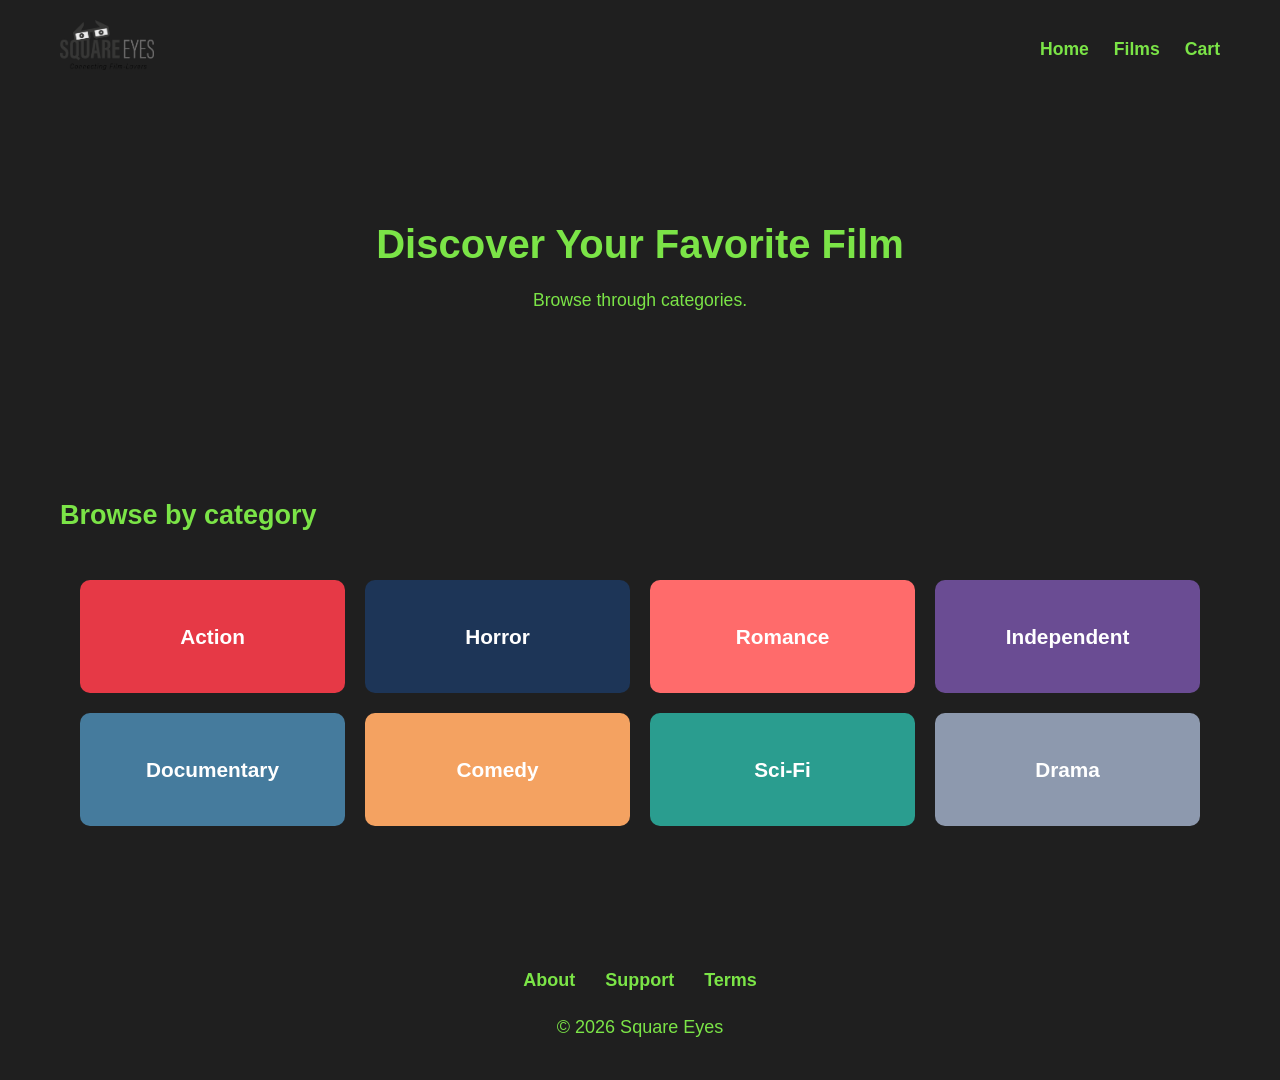
<file: index.html>
<!DOCTYPE html>
<html lang="en">
<head>
  <meta charset="UTF-8" />
  <meta name="viewport" content="width=device-width, initial-scale=1.0" />
  <title>Square Eyes – Home</title>
  <meta name="description" content="Film categories on Square Eyes." />
  <link rel="stylesheet" href="styles.css" />
</head>

<body>

  <!-- main-header-->
  <header class="main-header">
    <a href="index.html" class="logo">
      <img src="images/noroff-logo.png" alt="Square Eyes logo" />
    </a>

    <nav class="main-nav">
      <ul>
        <li><a href="index.html">Home</a></li>
        <li><a href="films.html">Films</a></li>
        <li><a href="cart.html">Cart</a></li>
      </ul>
    </nav>
  </header>

  <!-- Start page -->
  <main>

    <!-- Start page: hero-page -->
    <section class="hero">
      <h1>Discover Your Favorite Film</h1>
      <p>Browse through categories.</p>
    </section>

    <!-- Links -->
    <section>
      <h2>Browse by category</h2>
      <div class="category-grid">

        <a href="films.html" class="category-box action">Action</a>
        <a href="films.html" class="category-box horror">Horror</a>
        <a href="films.html" class="category-box romance">Romance</a>
        <a href="films.html" class="category-box independent">Independent</a>

        <a href="films.html" class="category-box documentary">Documentary</a>
        <a href="films.html" class="category-box comedy">Comedy</a>
        <a href="films.html" class="category-box scifi">Sci‑Fi</a>
        <a href="films.html" class="category-box drama">Drama</a>

      </div>
    </section>

  </main>

  <!-- Footer-links -->
  <footer>
    <div class="footer-links">
      <a href="#">About</a>
      <a href="#">Support</a>
      <a href="#">Terms</a>
    </div>
    <p>© 2026 Square Eyes</p>
  </footer>

</body>
</html>
</file>
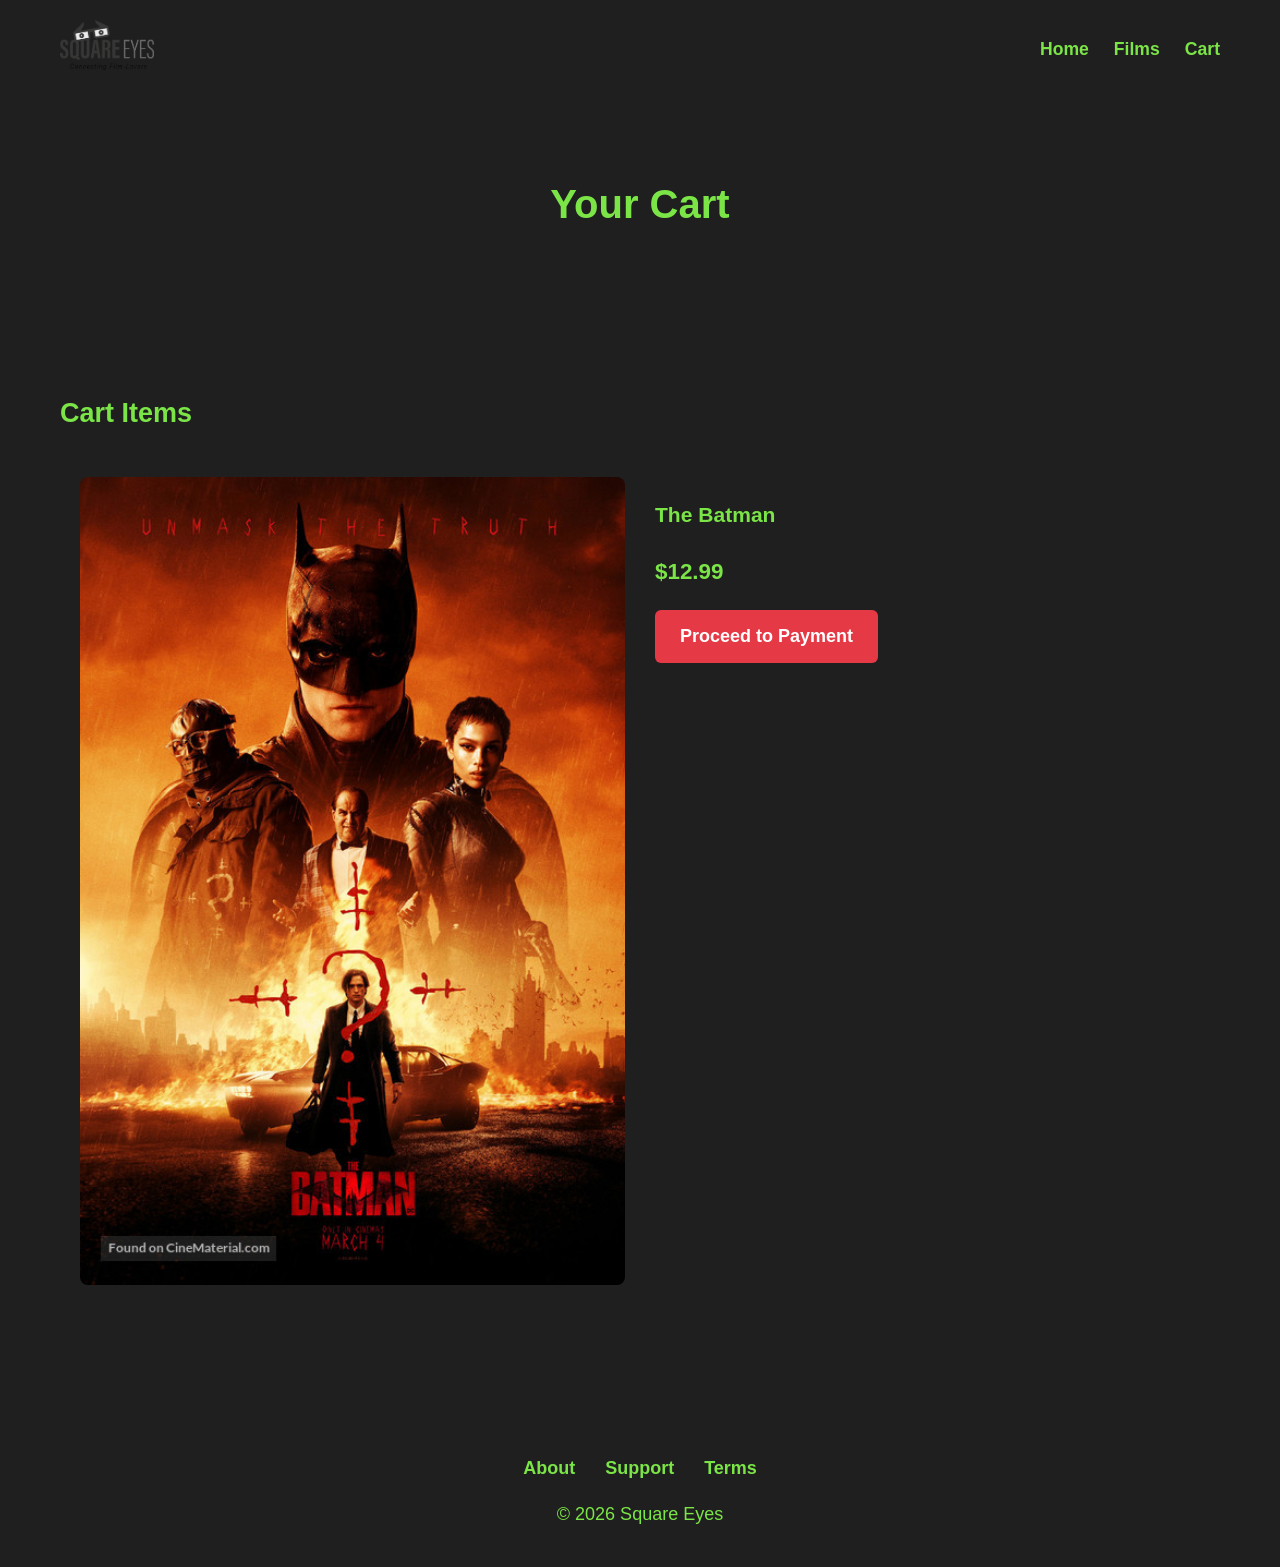
<file: cart.html>
<!DOCTYPE html>
<html lang="en">
<head>
  <meta charset="UTF-8" />
  <meta name="viewport" content="width=device-width, initial-scale=1.0" />
  <title>Square Eyes – Cart</title>
  <meta name="description" content="View items in your cart and proceed to payment on Square Eyes." />
  <link rel="stylesheet" href="styles.css" />
</head>

<body>

  <!-- Header-logo-navigation -->
  <header class="main-header">
    <a href="index.html" class="logo">
      <img src="images/noroff-logo.png" alt="Square Eyes logo" />
    </a>

    <nav class="main-nav">
      <ul>
        <li><a href="index.html">Home</a></li>
        <li><a href="films.html">Films</a></li>
        <li><a href="cart.html">Cart</a></li>
      </ul>
    </nav>
  </header>

  <!-- Main -->
  <main>

    <!-- Cart page -->
    <section class="product-title">
      <h1>Your Cart</h1>
    </section>

    <!-- Cart items -->
    <section>
      <h2>Cart Items</h2>

      <div class="product-layout">

        <!-- Product image -->
        <div class="product-image">
          <img src="images/film1.jpg" alt="The Batman movie cover" />
        </div>

        <!-- Product info -->
        <div class="product-info">
          <h3>The Batman</h3>

          <p class="product-price">$12.99</p>

          <a href="payment.html" class="cta-button">Proceed to Payment</a>
        </div>

      </div>
    </section>

  </main>

  <!-- Footer -->
  <footer>
    <div class="footer-links">
      <a href="#">About</a>
      <a href="#">Support</a>
      <a href="#">Terms</a>
    </div>
    <p>© 2026 Square Eyes</p>
  </footer>

</body>
</html>
</file>
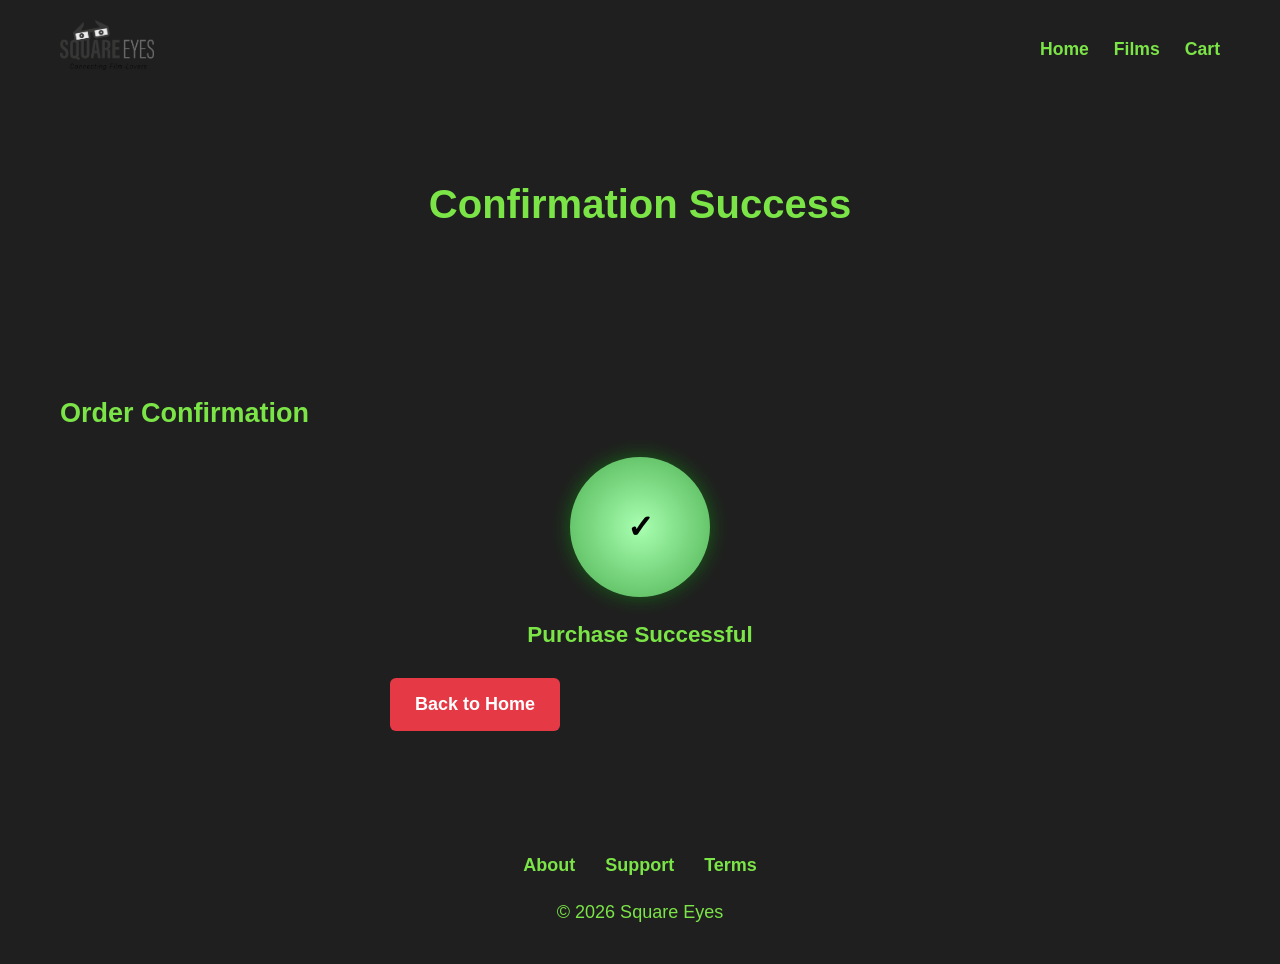
<file: confirmation.html>
<!DOCTYPE html>
<html lang="en">
<head>
  <meta charset="UTF-8" />
  <meta name="viewport" content="width=device-width, initial-scale=1.0" />
  <title>Square Eyes – Confirmation</title>
  <meta name="description" content="Your purchase on Square Eyes was successful. View confirmation details here." />
  <link rel="stylesheet" href="styles.css" />
</head>

<body>

  <!-- Header-logo-navigation -->
  <header class="main-header">
    <a href="index.html" class="logo">
      <img src="images/noroff-logo.png" alt="Square Eyes logo" />
    </a>

    <nav class="main-nav">
      <ul>
        <li><a href="index.html">Home</a></li>
        <li><a href="films.html">Films</a></li>
        <li><a href="cart.html">Cart</a></li>
      </ul>
    </nav>
  </header>

  <!-- Main -->
  <main>

    <!-- Confirmation page -->
    <section class="product-title">
      <h1>Confirmation Success</h1>
    </section>

    <!-- Confirmation content -->
    <section>
      <h2>Order Confirmation</h2>

      <div class="confirmation-wrapper">

        <!-- Success icon -->
        <div class="confirmation-circle">
          <span class="check-text" aria-label="Success">✓</span>
        </div>

        <!-- Success message -->
        <p class="confirmation-message">Purchase Successful</p>

        <!-- Back button -->
        <div class="confirmation-button-wrapper">
          <a href="index.html" class="cta-button">Back to Home</a>
        </div>

      </div>
    </section>

  </main>

  <!-- Footer -->
  <footer>
    <div class="footer-links">
      <a href="#">About</a>
      <a href="#">Support</a>
      <a href="#">Terms</a>
    </div>
    <p>© 2026 Square Eyes</p>
  </footer>

</body>
</html>
</file>
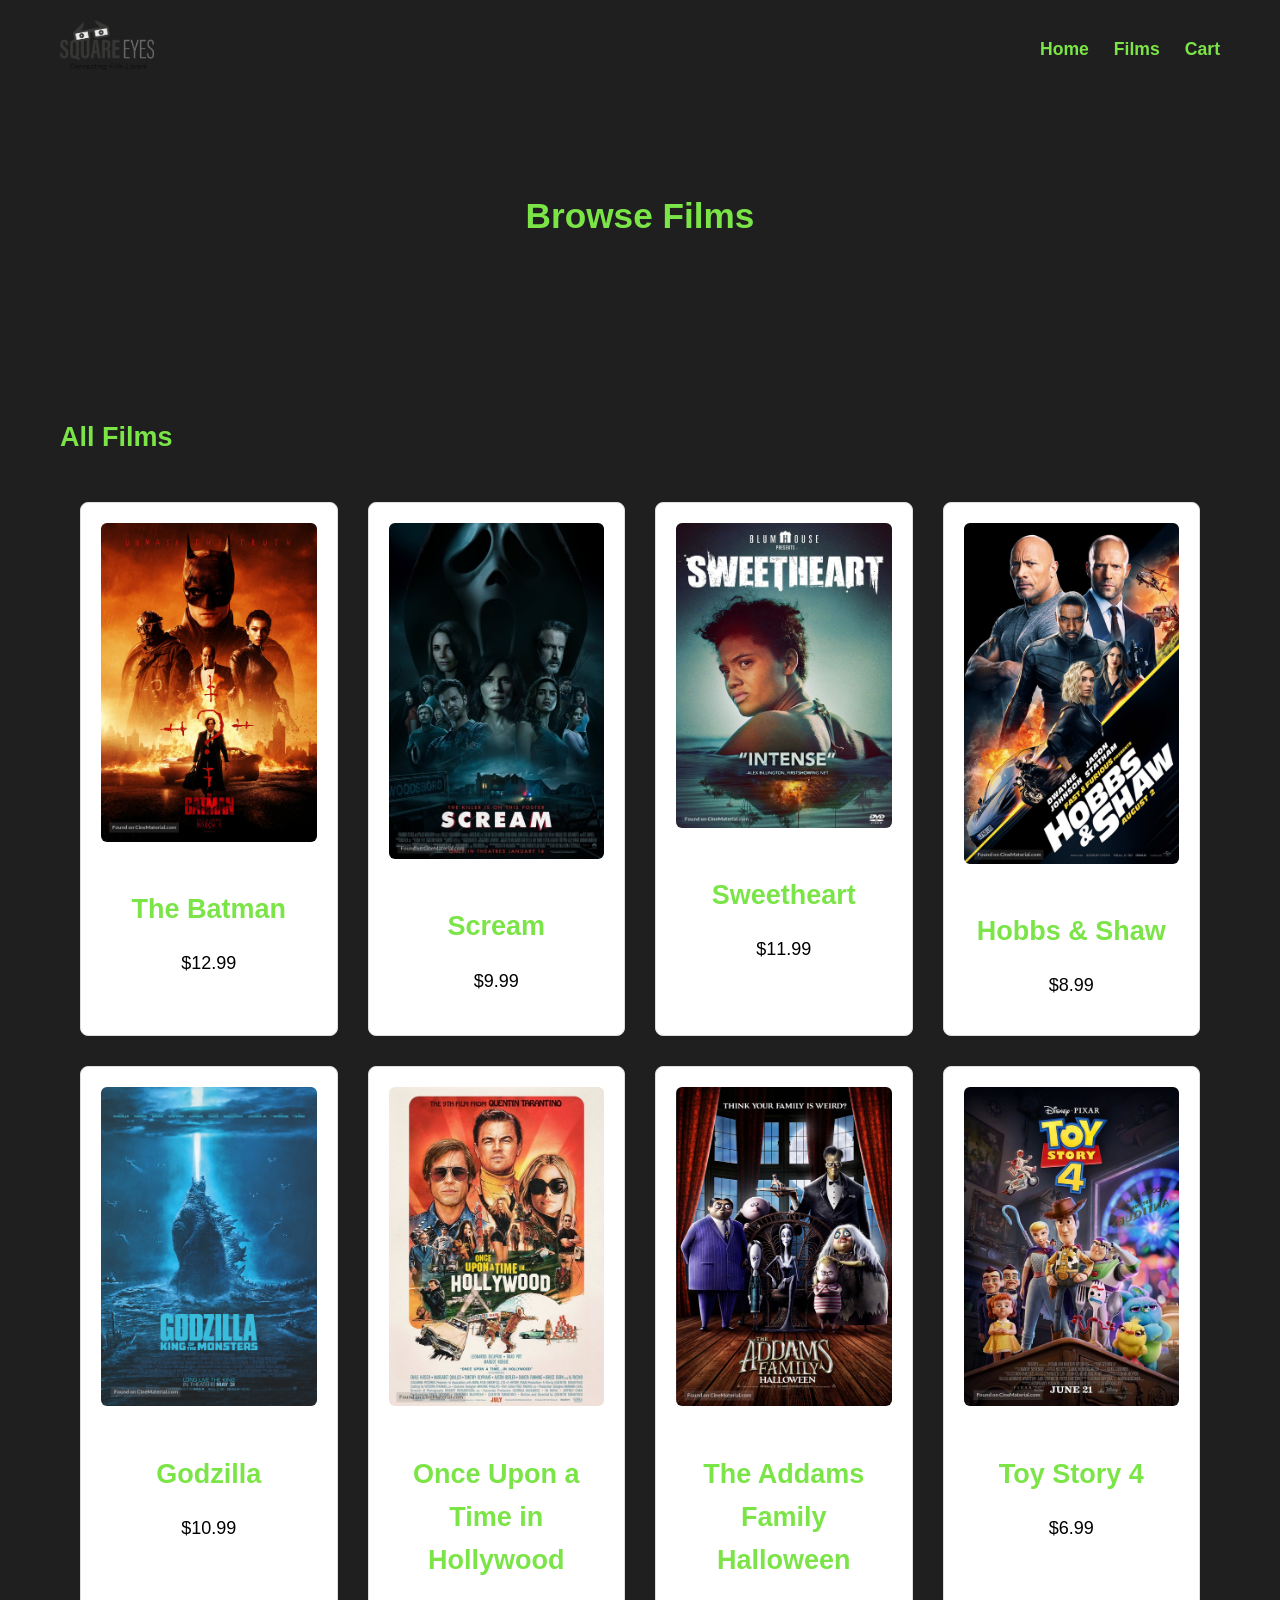
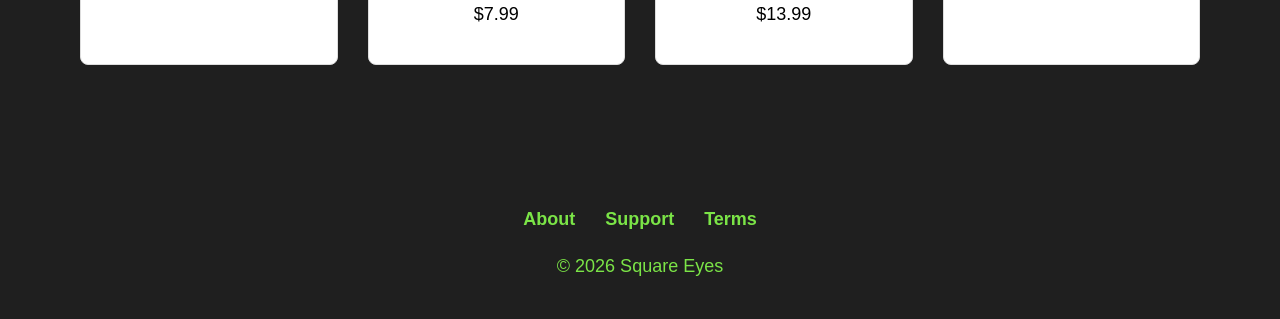
<file: films.html>
<!DOCTYPE html>
<html lang="en">
<head>
  <meta charset="UTF-8" />
  <meta name="viewport" content="width=device-width, initial-scale=1.0" />
  <title>Square Eyes – Films</title>
  <meta name="description" content="Browse a selection of films on Square Eyes." />
  <link rel="stylesheet" href="styles.css" />
</head>

<body>

  <!-- Header -->
  <header class="main-header">
    <a href="index.html" class="logo">
      <img src="images/noroff-logo.png" alt="Square Eyes logo" />
    </a>

    <nav class="main-nav">
      <ul>
        <li><a href="index.html">Home</a></li>
        <li><a href="films.html">Films</a></li>
        <li><a href="cart.html">Cart</a></li>
      </ul>
    </nav>
  </header>

  <!-- Main -->
  <main>

    <!-- Page film -->
    <section class="films-title">
      <h1>Browse Films</h1>
    </section>

    <!-- Film section -->
    <section>
      <h2>All Films</h2>
      <div class="film-grid">

        <!-- Film 1 -->
        <a href="product.html" class="film-card">
          <img src="images/film1.jpg" alt="The Batman movie cover" />
          <h2>The Batman</h2>
          <p>$12.99</p>
        </a>

        <!-- Film 2 -->
        <a href="product.html" class="film-card">
          <img src="images/film2.jpg" alt="Scream movie cover" />
          <h2>Scream</h2>
          <p>$9.99</p>
        </a>

        <!-- Film 3 -->
        <a href="product.html" class="film-card">
          <img src="images/film3.jpg" alt="Sweetheart movie cover" />
          <h2>Sweetheart</h2>
          <p>$11.99</p>
        </a>

        <!-- Film 4 -->
        <a href="product.html" class="film-card">
          <img src="images/film4.jpg" alt="Hobbs and Shaw movie cover" />
          <h2>Hobbs & Shaw</h2>
          <p>$8.99</p>
        </a>

        <!-- Film 5 -->
        <a href="product.html" class="film-card">
          <img src="images/film5.jpg" alt="Godzilla movie cover" />
          <h2>Godzilla</h2>
          <p>$10.99</p>
        </a>

        <!-- Film 6 -->
        <a href="product.html" class="film-card">
          <img src="images/film6.jpg" alt="Once Upon a Time in Hollywood movie cover" />
          <h2>Once Upon a Time in Hollywood</h2>
          <p>$7.99</p>
        </a>

        <!-- Film 7 -->
        <a href="product.html" class="film-card">
          <img src="images/film7.jpg" alt="The Addams Family Halloween movie cover" />
          <h2>The Addams Family Halloween</h2>
          <p>$13.99</p>
        </a>

        <!-- Film 8 -->
        <a href="product.html" class="film-card">
          <img src="images/film8.jpg" alt="Toy Story 4 movie cover" />
          <h2>Toy Story 4</h2>
          <p>$6.99</p>
        </a>

      </div>
    </section>

  </main>

  <!-- Footer -->
  <footer>
    <div class="footer-links">
      <a href="#">About</a>
      <a href="#">Support</a>
      <a href="#">Terms</a>
    </div>
    <p>© 2026 Square Eyes</p>
  </footer>

</body>
</html>
</file>
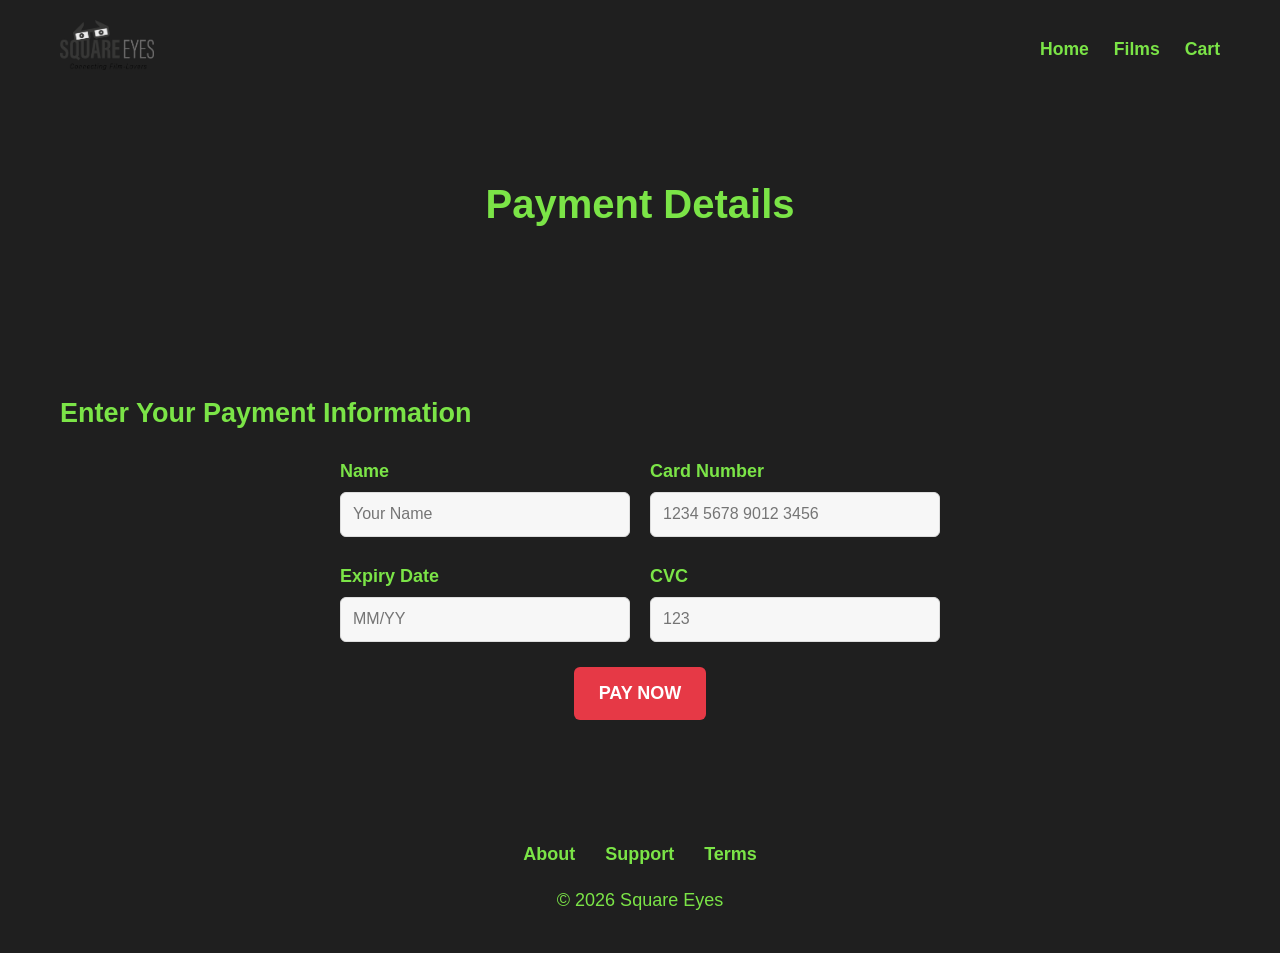
<file: payment.html>
<!DOCTYPE html>
<html lang="en">
<head>
  <meta charset="UTF-8" />
  <meta name="viewport" content="width=device-width, initial-scale=1.0" />
  <title>Square Eyes – Payment</title>
  <meta name="description" content="Enter your payment details to complete your purchase on Square Eyes." />
  <link rel="stylesheet" href="styles.css" />
</head>

<body>

  <!-- Header-logo-navigation -->
  <header class="main-header">
    <a href="index.html" class="logo">
      <img src="images/noroff-logo.png" alt="Square Eyes logo" />
    </a>

    <nav class="main-nav">
      <ul>
        <li><a href="index.html">Home</a></li>
        <li><a href="films.html">Films</a></li>
        <li><a href="cart.html">Cart</a></li>
      </ul>
    </nav>
  </header>

  <!-- Main -->
  <main>

    <!-- Payment page -->
    <section class="product-title">
      <h1>Payment Details</h1>
    </section>

    <!-- Payment form -->
    <section>
      <h2>Enter Your Payment Information</h2>

      <div class="payment-form">

        <!-- Row 1 -->
        <div class="payment-row">
          <div class="payment-field">
            <label for="name">Name</label>
            <input id="name" type="text" placeholder="Your Name" aria-label="Name" />
          </div>

          <div class="payment-field">
            <label for="card-number">Card Number</label>
            <input id="card-number" type="text" placeholder="1234 5678 9012 3456" aria-label="Card Number" />
          </div>
        </div>

        <!-- Row 2 -->
        <div class="payment-row">
          <div class="payment-field">
            <label for="expiry">Expiry Date</label>
            <input id="expiry" type="text" placeholder="MM/YY" aria-label="Expiry Date" />
          </div>

          <div class="payment-field">
            <label for="cvc">CVC</label>
            <input id="cvc" type="text" placeholder="123" aria-label="CVC" />
          </div>
        </div>

        <!-- Pay button -->
        <div class="payment-button-wrapper">
          <a href="confirmation.html" class="cta-button">PAY NOW</a>
        </div>

      </div>
    </section>

  </main>

  <!-- Footer -->
  <footer>
    <div class="footer-links">
      <a href="#">About</a>
      <a href="#">Support</a>
      <a href="#">Terms</a>
    </div>
    <p>© 2026 Square Eyes</p>
  </footer>

</body>
</html>
</file>
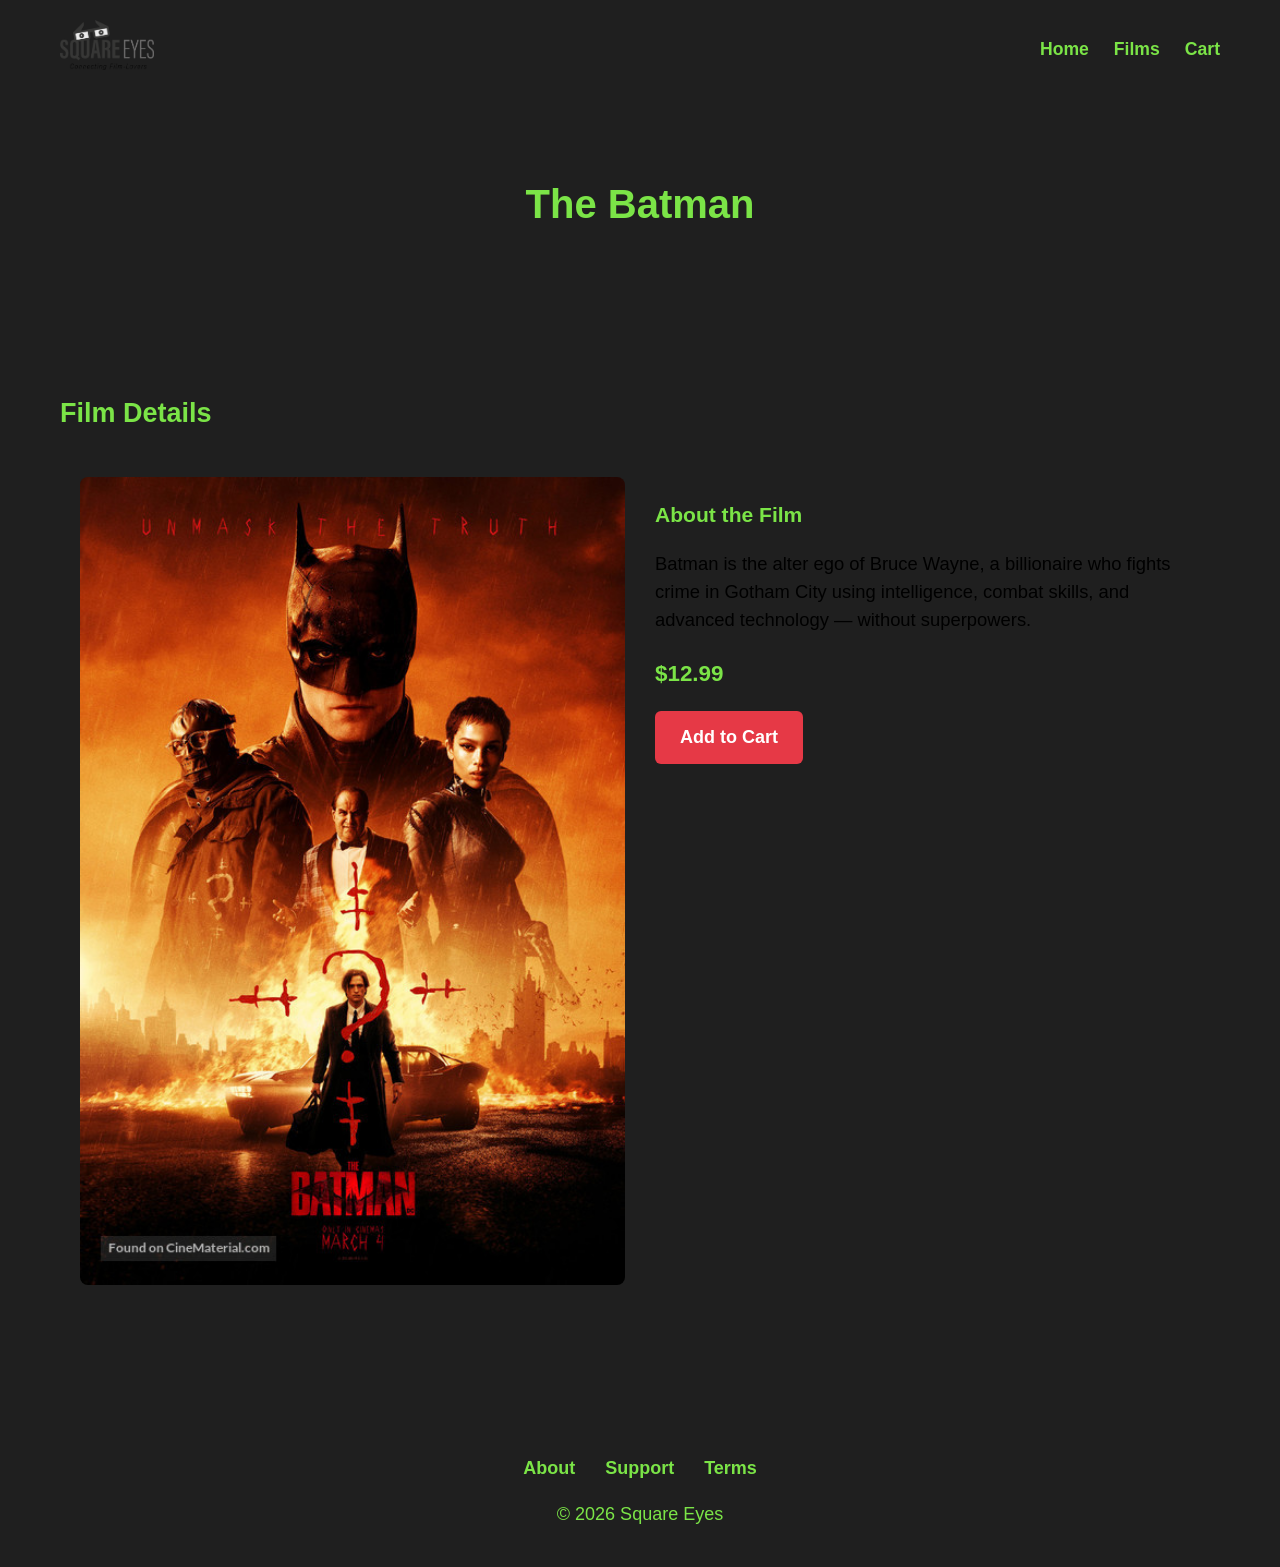
<file: product.html>
<!DOCTYPE html>
<html lang="en">
<head>
  <meta charset="UTF-8" />
  <meta name="viewport" content="width=device-width, initial-scale=1.0" />
  <title>Square Eyes – Product</title>
  <meta name="description" content="View details, description and price for The Batman on Square Eyes." />
  <link rel="stylesheet" href="styles.css" />
</head>

<body>

  <!-- Header-logo-navigation -->
  <header class="main-header">
    <a href="index.html" class="logo">
      <img src="images/noroff-logo.png" alt="Square Eyes logo" />
    </a>

    <nav class="main-nav">
      <ul>
        <li><a href="index.html">Home</a></li>
        <li><a href="films.html">Films</a></li>
        <li><a href="cart.html">Cart</a></li>
      </ul>
    </nav>
  </header>

  <!-- Main content -->
  <main>

    <!-- Product page -->
    <section class="product-title">
      <h1>The Batman</h1>
    </section>

    <!-- Product details -->
    <section>
      <h2>Film Details</h2>

      <div class="product-layout">

        <!-- Product image -->
        <div class="product-image">
          <img src="images/film1.jpg" alt="The Batman movie cover" />
        </div>

        <!-- Product information -->
        <div class="product-info">
          <h3>About the Film</h3>

          <p class="product-description">
            Batman is the alter ego of Bruce Wayne, a billionaire who fights crime in Gotham City
            using intelligence, combat skills, and advanced technology — without superpowers.
          </p>

          <p class="product-price">$12.99</p>

          <a href="cart.html" class="cta-button">Add to Cart</a>
        </div>

      </div>
    </section>

  </main>

  <!-- Footer -->
  <footer>
    <div class="footer-links">
      <a href="#">About</a>
      <a href="#">Support</a>
      <a href="#">Terms</a>
    </div>
    <p>© 2026 Square Eyes</p>
  </footer>

</body>
</html>
</file>
<file: styles.css>
@import url("./_reset.css");
@import url("./_variables.css");


body {
  color: var(--color-primary);
  background-color: var(--color-secondary);
  font-family: Arial, Helvetica, sans-serif;
  margin: 0;
  padding: 0;
  line-height: 1.6;
}

main,
section,
.film-grid,
.category-grid,
.product-layout {
  max-width: 1200px;
  margin: 0 auto;
}

section {
  padding: 40px 20px;
}

.centered {
  text-align: center;
}


.main-header {
  display: flex;
  justify-content: space-between;
  align-items: center;
  padding: 20px;
  max-width: 1200px;
  margin: 0 auto;
}

.logo img {
  height: 50px;
  width: auto;
}

.main-nav ul {
  list-style: none;
  display: flex;
  gap: 25px;
  margin: 0;
  padding: 0;
}

.main-nav a {
  color: var(--color-primary);
  text-decoration: none;
  font-weight: bold;
  font-size: 1.1rem;
}

.main-nav a:hover {
  opacity: 0.8;
}


.hero {
  padding: 80px 20px;
  text-align: center;
}

.hero h1 {
  font-size: 2.5rem;
  margin-bottom: 10px;
  color: var(--color-primary);
}

.hero p {
  margin-top: 10px;
  font-size: 1.1rem;
}


.category-grid {
  display: grid;
  grid-template-columns: repeat(4, 1fr);
  gap: 20px;
  padding: 20px;
}

.category-box {
  padding: 40px 0;
  text-align: center;
  font-size: 1.3rem;
  font-weight: bold;
  border-radius: 10px;
  color: #ffffff;
  text-decoration: none;
}

/* CATEGORY COLORS */
.action { background-color: #e63946; }
.horror { background-color: #1d3557; }
.romance { background-color: #ff6b6b; }
.independent { background-color: #6a4c93; }
.documentary { background-color: #457b9d; }
.comedy { background-color: #f4a261; }
.scifi { background-color: #2a9d8f; }
.drama { background-color: #8d99ae; }


.films-title {
  padding: 60px 20px;
  text-align: center;
}

.films-title h1 {
  font-size: 2.2rem;
  color: var(--color-primary);
}

.film-grid {
  display: grid;
  grid-template-columns: repeat(4, 1fr);
  gap: 30px;
  padding: 20px;
}

.film-card {
  background-color: #ffffff;
  border: 1px solid #ddd;
  border-radius: 8px;
  padding: 20px;
  text-align: center;
  text-decoration: none;
}

.film-card img {
  width: 100%;
  border-radius: 6px;
  margin-bottom: 15px;
}

.film-card h2 {
  margin-bottom: 10px;
  color: var(--color-primary);
}

.film-card p {
  margin-bottom: 15px;
  color: #000000;
}


.product-title {
  padding: 40px 20px;
  text-align: center;
}

.product-title h1 {
  font-size: 2.2rem;
  color: var(--color-primary);
}

.product-layout {
  display: flex;
  flex-direction: column;
  gap: 30px;
  padding: 20px;
}

.product-image img {
  width: 100%;
  border-radius: 8px;
  margin-bottom: 20px;
}

.product-info {
  color: #000000;
}

.product-info h3,
.product-info h2 {
  color: var(--color-primary);
  margin-bottom: 15px;
}

.product-description {
  color: #000000;
  margin-bottom: 20px;
  line-height: 1.5;
}

.product-price {
  font-size: 1.4rem;
  font-weight: bold;
  color: var(--color-primary);
  margin-bottom: 20px;
}

/* CTA BUTTON */
.cta-button {
  display: inline-block;
  background-color: #e63946;
  color: #ffffff;
  padding: 12px 25px;
  border-radius: 6px;
  text-decoration: none;
  font-weight: bold;
  text-align: center;
}

.cta-button:hover {
  opacity: 0.9;
}


.payment-form {
  max-width: 600px;
  margin: 0 auto;
}

.payment-row {
  display: flex;
  gap: 20px;
  margin-bottom: 25px;
}

.payment-field {
  flex: 1;
  display: flex;
  flex-direction: column;
}

.payment-field label {
  font-weight: bold;
  margin-bottom: 6px;
  color: var(--color-primary);
}

.payment-field input {
  padding: 12px;
  height: 45px;
  border-radius: 6px;
  border: 1px solid #ddd;
  background-color: #f7f7f7;
  font-size: 1rem;
}

.payment-button-wrapper {
  text-align: center;
  margin-top: 20px;
}


.confirmation-wrapper {
  text-align: center;
  max-width: 500px;
  margin: 0 auto;
}

.confirmation-circle {
  width: 140px;
  height: 140px;
  background: radial-gradient(circle, #a8ffb0, #4caf50);
  border-radius: 50%;
  margin: 20px auto;
  display: flex;
  justify-content: center;
  align-items: center;
  box-shadow: 0 0 20px rgba(0, 255, 0, 0.3);
}

.check-text {
  font-size: 2rem;
  font-weight: bold;
  color: #000000;
}

.confirmation-message {
  font-size: 1.4rem;
  font-weight: bold;
  margin-top: 15px;
  margin-bottom: 25px;
  color: var(--color-primary);
}

.confirmation-button-wrapper {
  text-align: left;
  max-width: 500px;
  margin: 0 auto;
}


footer {
  margin-top: 60px;
  padding: 20px;
  text-align: center;
  color: var(--color-primary);
}

.footer-links {
  display: flex;
  justify-content: center;
  gap: 30px;
  margin-bottom: 10px;
}

.footer-links a {
  color: var(--color-primary);
  text-decoration: none;
  font-weight: bold;
}

.footer-links a:hover {
  opacity: 0.8;
}



/* TABLET */
@media (min-width: 600px) {
  .product-title h1 {
    font-size: 2.5rem;
  }

  .product-description {
    font-size: 1.1rem;
  }
}

/* DESKTOP */
@media (min-width: 900px) {
  body {
    font-size: 18px;
  }

  .product-layout {
    flex-direction: row;
    align-items: flex-start;
  }

  .product-image,
  .product-info {
    flex: 1;
  }

  .product-description {
    font-size: 1.15rem;
  }

  section {
    padding: 60px 20px;
  }

  footer {
    margin-top: 40px;
  }
}
</file>
